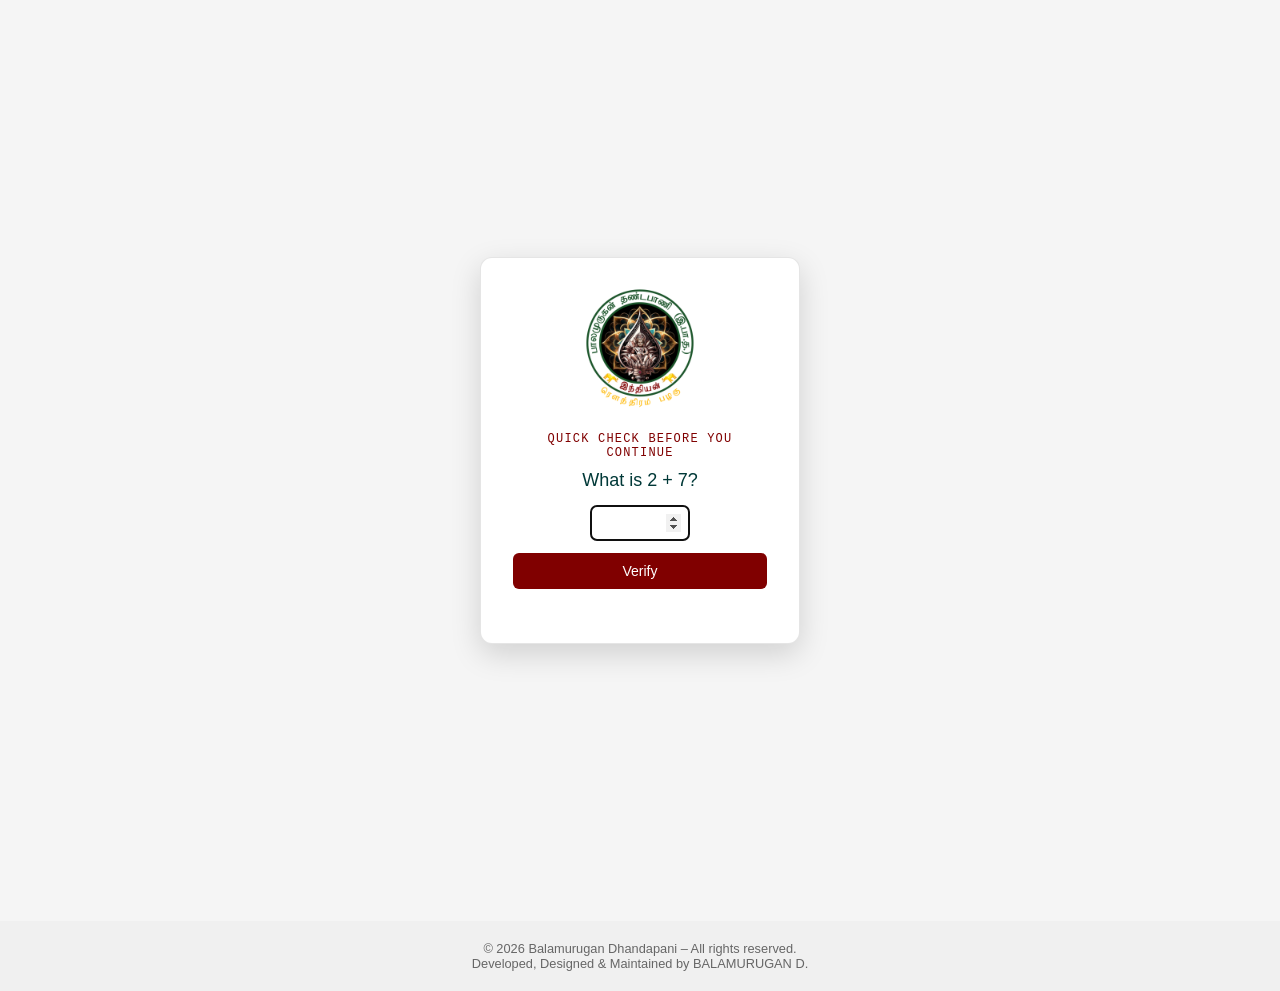
<file: index.html>
<!DOCTYPE html>
<html lang="en">
<head>
<meta charset="UTF-8">
<meta name="viewport" content="width=device-width, initial-scale=1.0">
<title>Home | Balamurugan Dhandapani</title>
<link rel="icon" type="image/png" sizes="16x16" href="img/logo.png">
<link rel="preconnect" href="https://fonts.googleapis.com">
<link href="https://fonts.googleapis.com/css2?family=Poppins:wght@300;400;500;600;700&family=IBM+Plex+Mono:wght@400;500;600&display=swap" rel="stylesheet">
<link rel="stylesheet" href="style.css">
<meta http-equiv="Content-Security-Policy" content="default-src 'self'; script-src 'self' 'unsafe-inline'; style-src 'self' 'unsafe-inline' https://fonts.googleapis.com; font-src https://fonts.gstatic.com; img-src 'self' data:; connect-src 'self';">
</head>
<body>

<!-- Background -->
<canvas id="cyber-bg"></canvas>

<!-- Header Section -->
<div id="include-header"></div>

<!-- Nav -->
<div id="include-nav"></div>

<!-- Home content -->
<div id="include-body"></div>

<!-- Footer -->
<div id="include-footer"></div>

<script>

  async function loadInclude(id, url) {
    const res = await fetch(url, { cache: 'no-store' });
    if (!res.ok) throw new Error(`Failed to load ${url}: ${res.status}`);
    document.getElementById(id).outerHTML = await res.text();
  }

  async function loadScript(src) {
    return new Promise((resolve, reject) => {
      const s = document.createElement('script');
      s.src = src;
      s.onload = resolve;
      s.onerror = () => reject(new Error(`Failed to load ${src}`));
      document.body.appendChild(s);
    });
  }

  (async () => {
    await Promise.all([
      loadInclude('include-header', 'header.html'),
      loadInclude('include-nav', 'nav.html'),
      loadInclude('include-body', 'home-body.html'),
      loadInclude('include-footer', 'footer.html'),
    ]);
    await loadScript('common.js');
  })().catch(err => {
    console.error(err);
    document.body.insertAdjacentHTML('afterbegin',
      `<p style="color:#f66;padding:1rem;font-family:monospace">
        Could not load page sections: ${err.message}.<br>
        This page must be served over http(s):// (run start_server.bat or start_server.sh
        in this folder, then open http://localhost:8000) — it will not work if opened
        directly as a file:// path.
      </p>`);
  });
</script>
</body>
</html>
</file>
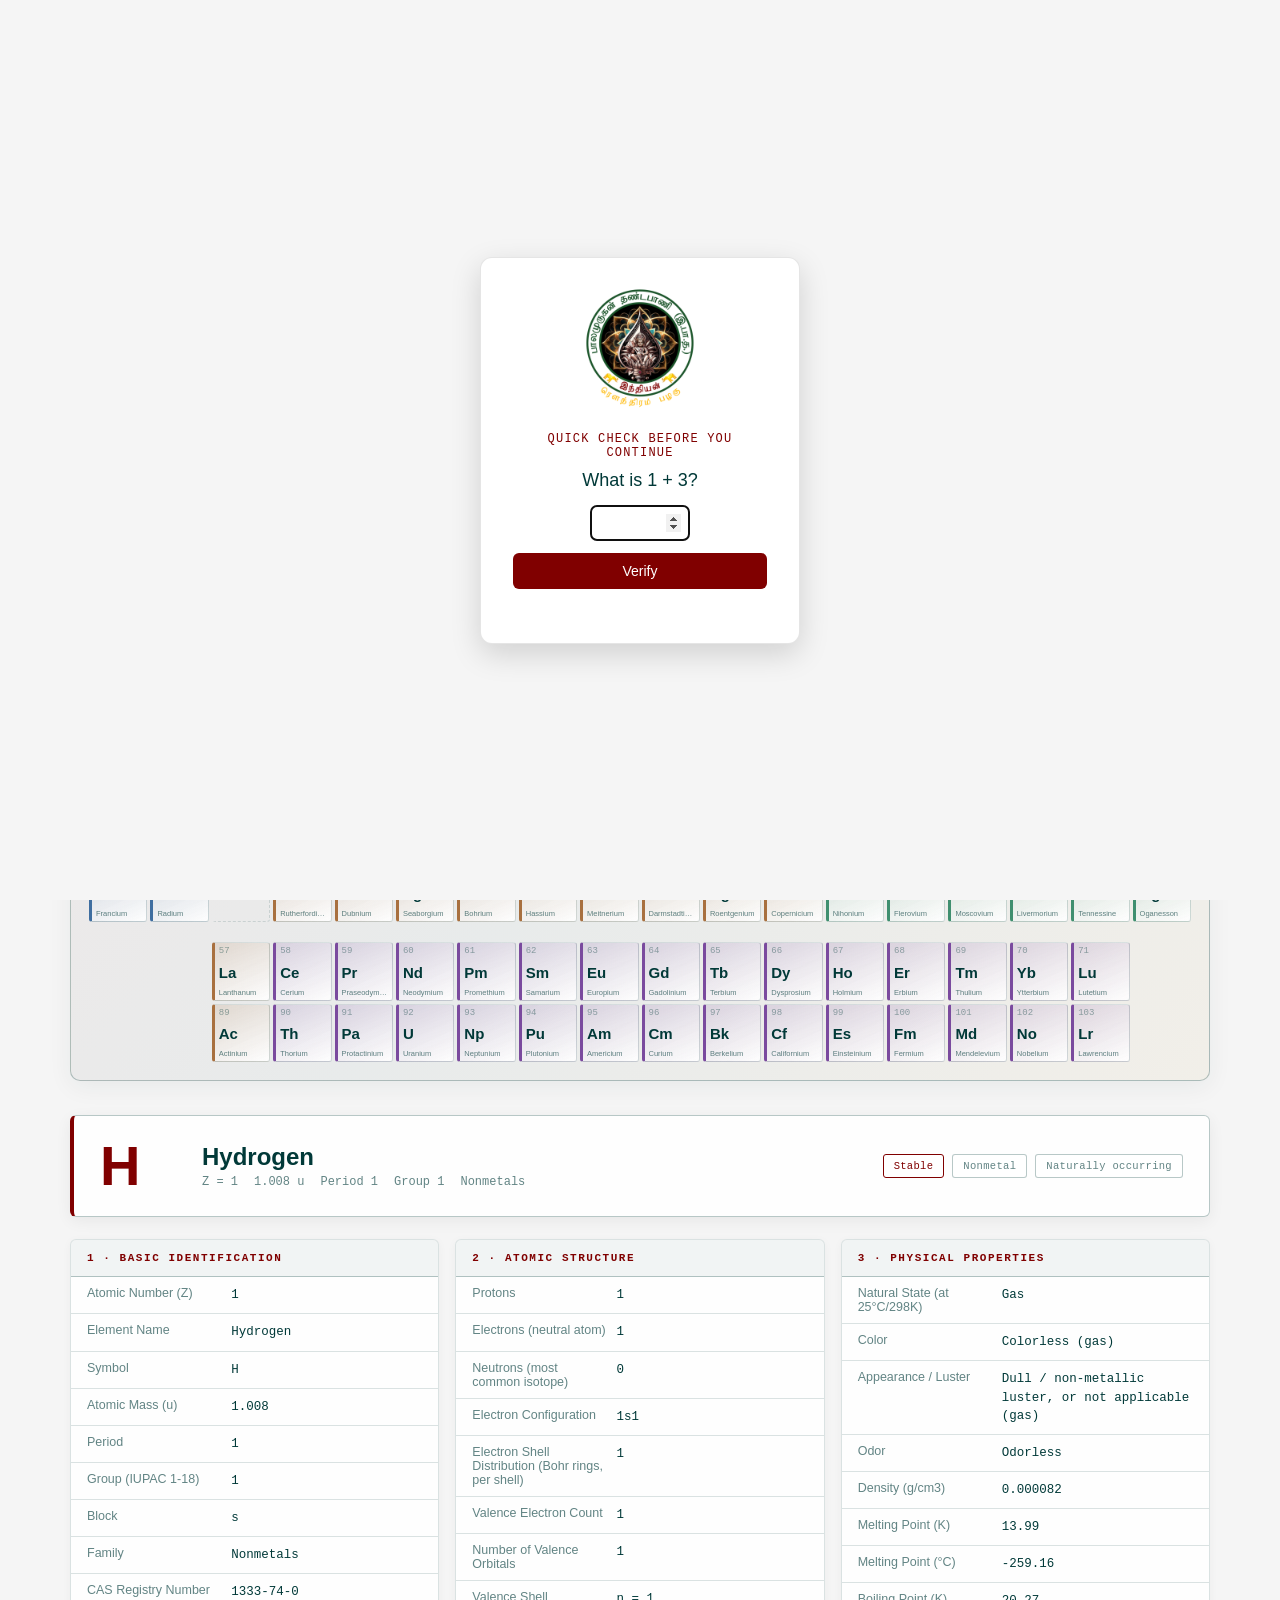
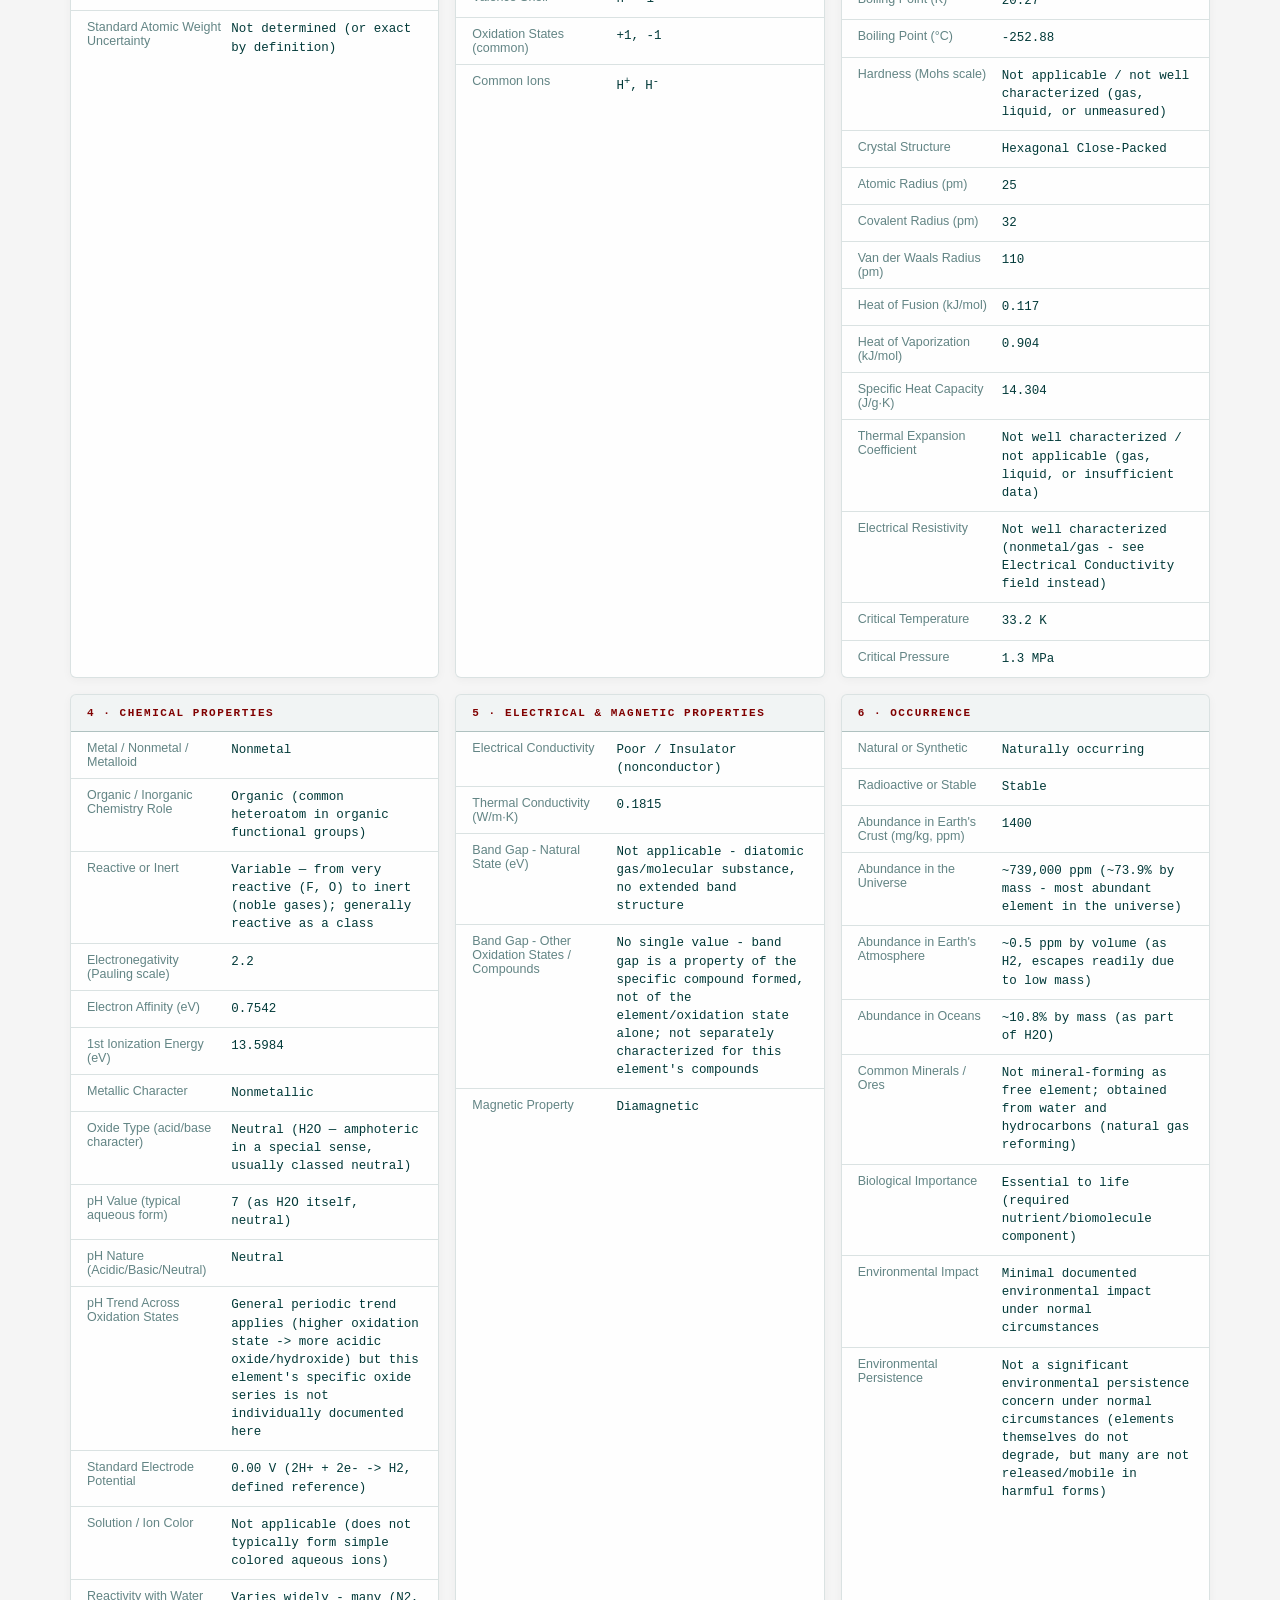
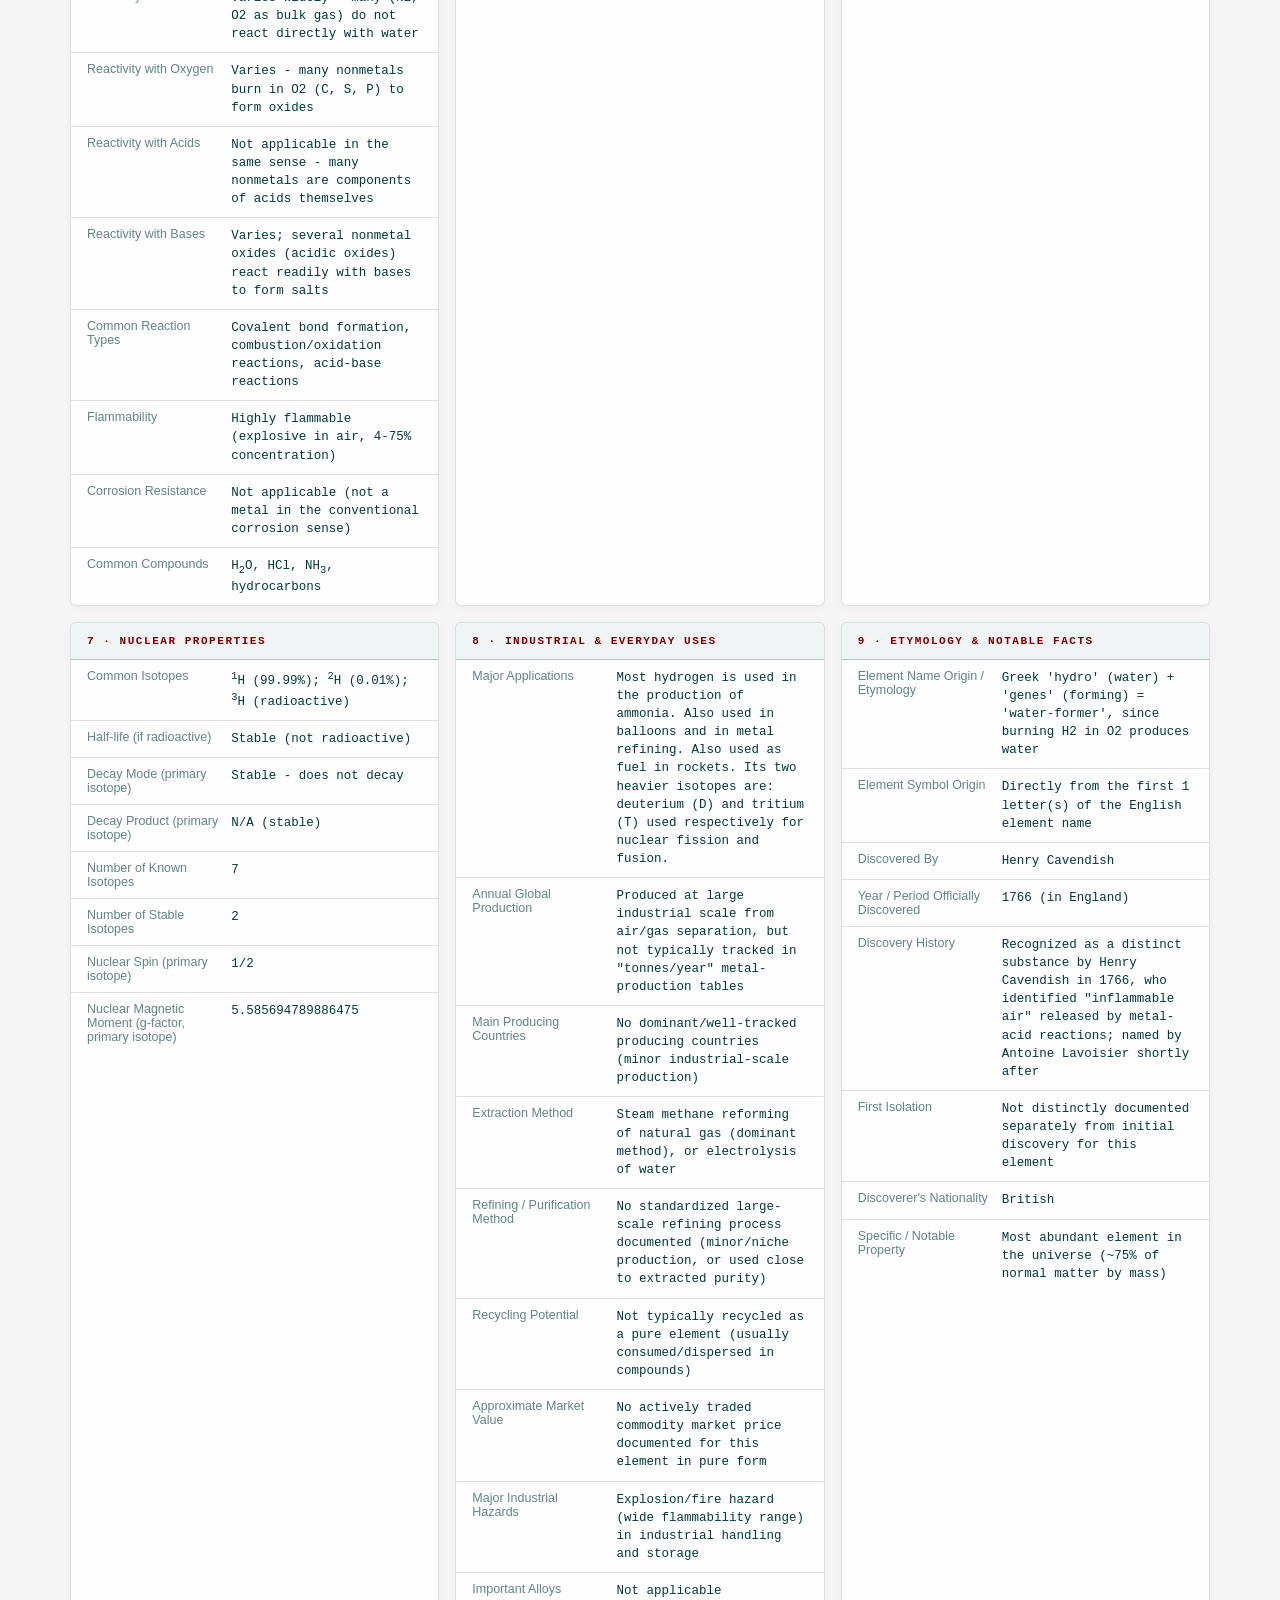
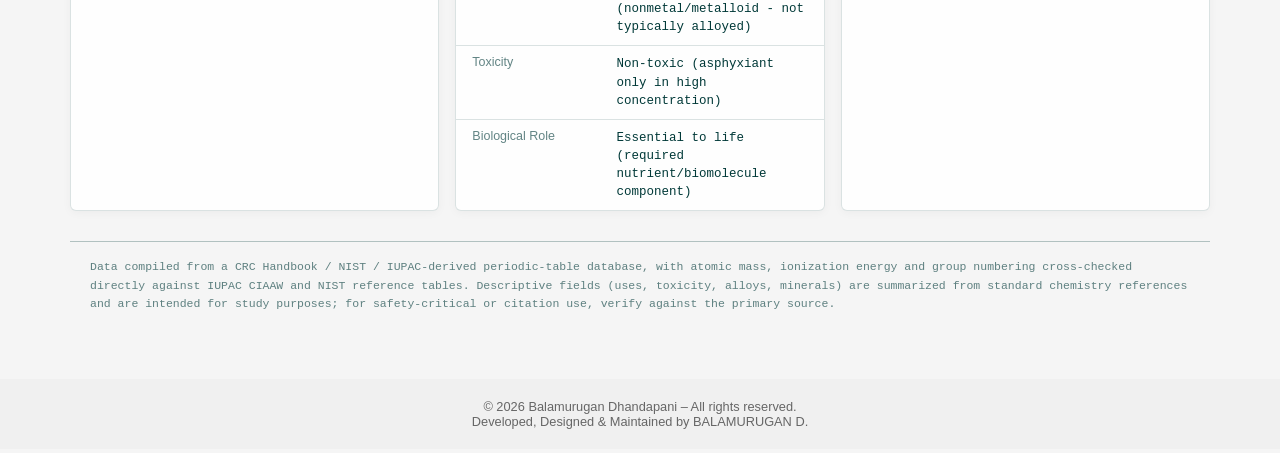
<file: Ptable.html>
<!DOCTYPE html>
<html lang="en">
<head>
<meta charset="UTF-8">
<meta name="viewport" content="width=device-width, initial-scale=1.0">
<title>Periodic Table | Balamurugan Dhandapani</title>
<link rel="icon" type="image/png" sizes="16x16" href="img/logo.png">
<link rel="preconnect" href="https://fonts.googleapis.com">
<link href="https://fonts.googleapis.com/css2?family=Poppins:wght@300;400;500;600;700&family=IBM+Plex+Mono:wght@400;500;600&display=swap" rel="stylesheet">
<link rel="stylesheet" href="style.css">
<meta http-equiv="Content-Security-Policy" content="default-src 'self'; script-src 'self' 'unsafe-inline'; style-src 'self' 'unsafe-inline' https://fonts.googleapis.com; font-src https://fonts.gstatic.com; img-src 'self' data:; connect-src 'self';">
</head>
<body>

<!-- Background -->
<canvas id="cyber-bg"></canvas>

<!-- Header Section  -->
<div id="include-header"></div>

<!-- Nav  -->
<div id="include-nav"></div>

<!-- Periodic Table Explorer  -->
<div id="include-body"></div>

<!-- Footer  -->
<div id="include-footer"></div>

<script>

  async function loadInclude(id, url) {
    const res = await fetch(url, { cache: 'no-store' });
    if (!res.ok) throw new Error(`Failed to load ${url}: ${res.status}`);
    document.getElementById(id).outerHTML = await res.text();
  }

  async function loadScript(src) {
    return new Promise((resolve, reject) => {
      const s = document.createElement('script');
      s.src = src;
      s.onload = resolve;
      s.onerror = () => reject(new Error(`Failed to load ${src}`));
      document.body.appendChild(s);
    });
  }

  (async () => {
    await Promise.all([
      loadInclude('include-header', 'header.html'),
      loadInclude('include-nav', 'nav.html'),
      loadInclude('include-body', 'body.html'),
      loadInclude('include-footer', 'footer.html'),
    ]);
    await loadScript('common.js');
    await loadScript('data.js');
    await loadScript('script.js');
  })().catch(err => {
    console.error(err);
    document.body.insertAdjacentHTML('afterbegin',
      `<p style="color:#f66;padding:1rem;font-family:monospace">
        Could not load page sections: ${err.message}.<br>
        This page must be served over http(s):// (run start_server.bat or start_server.sh
        in this folder, then open http://localhost:8000) — it will not work if opened
        directly as a file:// path.
      </p>`);
  });
</script>
</body>
</html>
</file>
<file: style.css>
/* ==============================
   SITE THEME (standard)
============================== */
/* ==============================
   Local fonts (no external CDN)
============================== */

/* Poppins */
@font-face {
  font-family: 'Poppins';
  src: url('fonts/Poppins-Light.ttf') format('truetype');
  font-weight: 300;
  font-style: normal;
  font-display: swap;
}
@font-face {
  font-family: 'Poppins';
  src: url('fonts/Poppins-Regular.ttf') format('truetype');
  font-weight: 400;
  font-style: normal;
  font-display: swap;
}
@font-face {
  font-family: 'Poppins';
  src: url('fonts/Poppins-Medium.ttf') format('truetype');
  font-weight: 500;
  font-style: normal;
  font-display: swap;
}
@font-face {
  font-family: 'Poppins';
  src: url('fonts/Poppins-SemiBold.ttf') format('truetype');
  font-weight: 600;
  font-style: normal;
  font-display: swap;
}
@font-face {
  font-family: 'Poppins';
  src: url('fonts/Poppins-Bold.ttf') format('truetype');
  font-weight: 700;
  font-style: normal;
  font-display: swap;
}

/* IBM Plex Mono */
@font-face {
  font-family: 'IBM Plex Mono';
  src: url('fonts/IBMPlexMono-Regular.ttf') format('truetype');
  font-weight: 400;
  font-style: normal;
  font-display: swap;
}
@font-face {
  font-family: 'IBM Plex Mono';
  src: url('fonts/IBMPlexMono-Medium.ttf') format('truetype');
  font-weight: 500;
  font-style: normal;
  font-display: swap;
}
@font-face {
  font-family: 'IBM Plex Mono';
  src: url('fonts/IBMPlexMono-SemiBold.ttf') format('truetype');
  font-weight: 600;
  font-style: normal;
  font-display: swap;
}

/* Image protection: prevent selecting/dragging images out of the page. */
img {
  -webkit-user-select: none;
  -moz-user-select: none;
  user-select: none;
  -webkit-user-drag: none;
  user-drag: none;
  pointer-events: auto;
} 

/* Text production: prevent copy paste*/
/*body {
  -webkit-user-select: none;
  -moz-user-select: none;
  user-select: none;
}*/

:root {
  --bg-light: #f5f5f5;
  --nav-bg: rgba(255, 255, 255, 0.8);
  --accent: #800000;
  --text-dark: #013938;

  /* explorer-specific, derived from the theme above */
  --panel: rgba(255, 255, 255, 0.88);
  --panel-2: rgba(1, 57, 56, 0.05);
  --line: rgba(1, 57, 56, 0.14);
  --line-strong: rgba(1, 57, 56, 0.28);
  --text-dim: rgba(1, 57, 56, 0.62);
  --text-faint: rgba(1, 57, 56, 0.40);
  --gold: #b8860b;
  --s-block: #3f6ea0;
  --p-block: #3f8f6f;
  --d-block: #a8703f;
  --f-block: #7a4a9e;
  --radioactive: #a83a3a;
}

* { box-sizing: border-box; }

body {
  margin: 0;
  font-family: 'Poppins', sans-serif;
  background: var(--bg-light);
  color: var(--text-dark);
  overflow-x: hidden;
  position: relative;
}

/* Cyber Background Canvas */
canvas#cyber-bg {
  position: fixed;
  top: 0;
  left: 0;
  width: 100%;
  height: 100%;
  z-index: -1;
}

/* Header */
header {
  background-color: var(--nav-bg);
  color: var(--text-dark);
  padding: 10px;
  position: relative;
  z-index: 10;
  backdrop-filter: blur(8px);
  -webkit-backdrop-filter: blur(8px);
  box-shadow: 0 2px 6px rgba(0,0,0,0.1);
}
.header-content {
  display: flex;
  flex-direction: column;
  align-items: center;
  text-align: center;
}
.logo {
  width: 120px;
  height: 120px;
  border-radius: 50%;
  object-fit: cover;
  margin-bottom: 0.5rem;
  border: 0px solid var(--accent);
}
.header-text h1 {
  margin: 5px 0;
  font-size: 1rem;
  font-weight: bold;
  text-align: center;
  color: var(--text-dark);
}

/* Sub Header */
.site-tagline {
  margin: 8px 0 0;
  text-align: center;
  line-height: 1.45;
  font-family: 'IBM Plex Mono', monospace;
}
.site-tagline span {
  display: block;
  color: var(--accent);
  font-style: italic;
}
.site-tagline [lang="ta"] {
  font-size: 0.78rem;
  font-weight: 500;
}
.site-tagline .tagline-en {
  font-size: 0.68rem;
  font-weight: 400;
  margin-top: 2px;
}

/* Navigation */
nav {
  background: var(--nav-bg);
  padding: 12px;
  text-align: center;
  position: relative;
  z-index: 10;
  backdrop-filter: blur(6px);
  -webkit-backdrop-filter: blur(6px);
  box-shadow: 0 2px 6px rgba(0,0,0,0.1);
}
nav a {
  color: var(--text-dark);
  margin: 0 10px;
  text-decoration: none;
  font-weight: bold;
  font-size: 1.05rem;
  transition: color 0.3s;
  cursor: pointer;
}
nav a:hover {
  color: var(--accent);
  text-decoration: underline;
}
.menu-toggle {
  display: none;
  background: var(--nav-bg);
  color: var(--text-dark);
  padding: 12px;
  text-align: right;
  font-size: 1.1rem;
  cursor: pointer;
  position: relative;
  z-index: 10;
  backdrop-filter: blur(6px);
  -webkit-backdrop-filter: blur(6px);
}

/* Security notice */
#securityNotice {
  position: fixed;
  bottom: 24px;
  left: 50%;
  transform: translateX(-50%) translateY(20px);
  background: var(--text-dark, #013938);
  color: #fff;
  padding: 10px 20px;
  border-radius: 8px;
  font-family: 'IBM Plex Mono', monospace;
  font-size: 13px;
  opacity: 0;
  pointer-events: none;
  transition: opacity 0.25s ease, transform 0.25s ease;
  z-index: 9999;
  box-shadow: 0 6px 18px rgba(0,0,0,0.25);
}
#securityNotice.show {
  opacity: 1;
  transform: translateX(-50%) translateY(0);
}

/* Footer */
footer {
  text-align: center;
  font-size: 0.8rem;
  color: #666;
  padding: 20px;
  background: #f0f0f0;
  margin-top: 40px;
  position: relative;
  z-index: 5;
}

@media (max-width: 600px) {
  .menu-toggle { display: block; }
  nav { display: none; flex-direction: column; }
  nav.show { display: flex; }
  nav a { display: block; margin: 10px 0; padding: 10px; }
}
@media (min-width: 601px) {
  .header-content { flex-direction: row; align-items: center; justify-content: center; gap: 15px; }
}

/* ==============================
   PERIODIC TABLE EXPLORER
============================== */
.explorer-wrap { max-width: 1180px; margin: 0 auto; padding: 28px 20px 10px; position: relative; z-index: 5; }

.explorer-intro { margin-bottom: 22px; }
.eyebrow {
  font-family: 'IBM Plex Mono', monospace;
  font-size: 11px; letter-spacing: 0.16em; text-transform: uppercase;
  color: var(--accent); margin: 0 0 6px;
}
.explorer-intro h2 {
  font-size: 26px; margin: 0 0 6px; font-weight: 700; color: var(--text-dark);
}
.explorer-intro p { color: var(--text-dim); font-size: 14px; max-width: 620px; line-height: 1.55; margin: 0; text-align: justify; text-justify: inter-word; }
.explorer-intro p + p { margin-top: 10px; }

/* About / profile section — photo on top, centered */
.about-section {
  display: flex;
  flex-direction: column;
  align-items: center;
  text-align: center;
  gap: 10px;
  padding: 8px 0 30px;
  margin: 0 0 18px;
  border-bottom: 1px solid rgba(0,0,0,0.08);
}
.about-img .proimg {
  width: 128px;
  height: 128px;
  object-fit: cover;
  border-radius: 50%;
  border: 3px solid var(--accent);
  display: block;
  box-shadow: 0 6px 16px rgba(0,0,0,0.12);
}
.about-name { 
  margin: 4px 0 0;
  color: var(--text-dark);
  font-size: 17px;
  line-height: 1.4;
}
.about-role {
  margin: 0;
  font-family: 'IBM Plex Mono', monospace;
  font-size: 12px;
  letter-spacing: 0.14em;
  text-transform: uppercase;
  color: var(--accent);
  line-height: 1.4;
}
.about-text strong { color: var(--accent); }

.about-email {
  margin: 4px 0 0;
}
.about-email a {
  display: inline-flex;
  align-items: center;
  gap: 5px;
  color: var(--accent);
  text-decoration: none;
  font-family: 'IBM Plex Mono', monospace;
  font-size: 12px;
  letter-spacing: 0.14em;
  text-transform: uppercase;
  line-height: 1.4;
}
.about-email a:hover {
  text-decoration: underline;
}
.mail-icon {
  color: var(--accent);
  flex-shrink: 0;
}

/* Welcome (left) / About Me (right) two-column layout */
.home-columns {
  display: grid;
  grid-template-columns: 1fr 1fr;
  gap: 40px;
}
.home-col { margin-bottom: 0; }
@media (max-width: 760px) {
  .home-columns { grid-template-columns: 1fr; gap: 22px; }
}

.search-row { margin: 18px 0 20px; }
.search-box { position: relative; max-width: 420px; }
.search-box input {
  width: 100%;
  background: var(--panel);
  border: 1px solid var(--line-strong);
  color: var(--text-dark);
  font-family: 'IBM Plex Mono', monospace;
  font-size: 14px;
  padding: 12px 14px 12px 38px;
  border-radius: 4px;
  outline: none;
  transition: border-color .15s;
}
.search-box input:focus { border-color: var(--accent); }
.search-box::before {
  content: "\25CE";
  position: absolute; left: 12px; top: 50%; transform: translateY(-50%);
  color: var(--accent); font-size: 14px; pointer-events: none;
}
.search-hint { font-size: 11px; color: var(--text-faint); margin-top: 6px; font-family: 'IBM Plex Mono', monospace; }
.suggestions {
  position: absolute; top: calc(100% + 4px); left: 0; right: 0;
  background: #fff;
  border: 1px solid var(--line-strong);
  border-radius: 4px;
  max-height: 280px; overflow-y: auto;
  z-index: 30;
  display: none;
  box-shadow: 0 8px 20px rgba(0,0,0,0.12);
}
.suggestions.show { display: block; }
.suggestion-item {
  padding: 9px 14px; cursor: pointer; font-size: 13px;
  display: flex; justify-content: space-between; align-items: center;
  border-bottom: 1px solid var(--line);
}
.suggestion-item:hover, .suggestion-item.active { background: rgba(128,0,0,0.06); }
.suggestion-item .sym { font-family: 'IBM Plex Mono', monospace; color: var(--accent); font-weight: 600; }
.suggestion-item .z { color: var(--text-faint); font-family: 'IBM Plex Mono', monospace; font-size: 11px; }

/* PTable block wise filter*/
.legend { display: flex; gap: 16px; flex-wrap: wrap; margin-bottom: 14px; font-size: 11px; color: var(--text-dim); font-family: 'IBM Plex Mono', monospace; }
.legend span { display: inline-flex; align-items: center; gap: 6px; cursor: pointer; padding: 2px 6px; border-radius: 4px; transition: background 0.15s; }
.legend span:hover { background: rgba(0,0,0,0.05); }
.legend span.active { background: rgba(0,0,0,0.08); font-weight: 600; }
.cell.dimmed { filter: grayscale(1); opacity: 0.35; transition: filter 0.2s, opacity 0.2s; }
.legend i { width: 10px; height: 10px; display: inline-block; border-radius: 2px; }

.ptable-frame {
  padding: 18px;
  border-radius: 10px;
  background: linear-gradient(135deg, rgba(128,0,0,0.05), rgba(1,57,56,0.05) 50%, rgba(184,134,11,0.05));
  border: 1px solid var(--line-strong);
  box-shadow: 0 6px 24px rgba(1,57,56,0.06);
  margin-bottom: 34px;
}
.ptable {
  display: grid;
  grid-template-columns: repeat(18, minmax(0,1fr));
  gap: 3px;
  margin-bottom: 0;
}
.cell {
  aspect-ratio: 1/1;
  background: linear-gradient(155deg, rgba(255,255,255,0.95), rgba(1,57,56,0.05));
  border: 1px solid var(--line);
  border-left: 3px solid transparent;
  padding: 3px 4px;
  cursor: pointer;
  display: flex; flex-direction: column; justify-content: space-between;
  transition: transform .15s, border-color .15s, box-shadow .15s, background .15s;
  position: relative;
  min-width: 0;
  border-radius: 3px;
}
.cell:hover { transform: translateY(-3px) scale(1.03); border-color: var(--accent); z-index: 2; box-shadow: 0 8px 16px rgba(128,0,0,0.18); }
.cell.selected { border-color: var(--gold); border-width: 2px; background: linear-gradient(155deg, #fff, rgba(184,134,11,0.14)); box-shadow: 0 6px 18px rgba(184,134,11,0.25); }
.cell .z { font-family: 'IBM Plex Mono', monospace; font-size: 9px; color: var(--text-faint); }
.cell .sym { font-family: 'Poppins', sans-serif; font-weight: 700; font-size: clamp(11px,1.6vw,15px); line-height: 1; color: var(--text-dark); }
.cell .name { font-size: 7.5px; color: var(--text-dim); white-space: nowrap; overflow: hidden; text-overflow: ellipsis; }
.cell.block-s { border-left-color: var(--s-block); background: linear-gradient(155deg, rgba(63,110,160,0.16), rgba(255,255,255,0.9)); }
.cell.block-p { border-left-color: var(--p-block); background: linear-gradient(155deg, rgba(63,143,111,0.16), rgba(255,255,255,0.9)); }
.cell.block-d { border-left-color: var(--d-block); background: linear-gradient(155deg, rgba(168,112,63,0.16), rgba(255,255,255,0.9)); }
.cell.block-f { border-left-color: var(--f-block); background: linear-gradient(155deg, rgba(122,74,158,0.16), rgba(255,255,255,0.9)); }
.cell.placeholder { cursor: default; background: transparent; border-style: dashed; justify-content: center; align-items: center; }
.cell.placeholder:hover { transform: none; border-color: var(--line); box-shadow: none; }
.cell.placeholder span { font-family: 'IBM Plex Mono', monospace; font-size: 9px; color: var(--text-faint); }
.cell.spacer { background: transparent; border: none; cursor: default; }
.cell.spacer:hover { transform: none; box-shadow: none; }

#detail { display: none; }
#detail.show { display: block; }

.detail-header {
  display: flex; gap: 22px; align-items: center;
  background: var(--panel);
  border: 1px solid var(--line-strong);
  border-left: 4px solid var(--accent);
  border-radius: 6px;
  padding: 22px 26px;
  margin-bottom: 22px;
  flex-wrap: wrap;
  box-shadow: 0 4px 16px rgba(0,0,0,0.06);
}
.big-sym { font-family: 'Poppins', sans-serif; font-weight: 700; font-size: 56px; line-height: 1; color: var(--accent); min-width: 80px; }
.head-meta { flex: 1; min-width: 200px; }
.head-meta h2 { font-size: 24px; margin: 0 0 4px; font-weight: 600; color: var(--text-dark); }
.head-meta .sub { font-family: 'IBM Plex Mono', monospace; font-size: 12px; color: var(--text-dim); display: flex; gap: 16px; flex-wrap: wrap; }
.head-badges { display: flex; gap: 8px; flex-wrap: wrap; }
.badge {
  font-family: 'IBM Plex Mono', monospace;
  font-size: 10.5px; letter-spacing: .03em;
  padding: 5px 10px; border-radius: 3px;
  border: 1px solid var(--line-strong);
  color: var(--text-dim); white-space: nowrap;
  background: #fff;
}
.badge.radioactive { border-color: var(--radioactive); color: var(--radioactive); }
.badge.stable { border-color: var(--accent); color: var(--accent); }

.sections { display: grid; grid-template-columns: repeat(auto-fit, minmax(340px,1fr)); gap: 16px; margin-bottom: 10px; }
.section { background: var(--panel); border: 1px solid var(--line); border-radius: 6px; overflow: hidden; box-shadow: 0 2px 10px rgba(0,0,0,0.04); min-width: 0; }
.section h3 {
  font-family: 'IBM Plex Mono', monospace;
  font-size: 11px; letter-spacing: .14em; text-transform: uppercase;
  color: var(--accent);
  margin: 0; padding: 12px 16px;
  border-bottom: 1px solid var(--line-strong);
  background: var(--panel-2);
}
.field-row { display: grid; grid-template-columns: minmax(0,40%) minmax(0,60%); padding: 9px 16px; border-bottom: 1px solid var(--line); font-size: 12.5px; gap: 10px; }
.field-row:last-child { border-bottom: none; }
.field-row .k { color: var(--text-dim); min-width: 0; overflow-wrap: break-word; }
.field-row .v { font-family: 'IBM Plex Mono', monospace; color: var(--text-dark); line-height: 1.45; min-width: 0; overflow-wrap: break-word; word-break: break-word; hyphens: auto; white-space: normal; }

.empty-state {
  text-align: center; padding: 70px 20px; color: var(--text-faint);
  border: 1px dashed var(--line-strong); border-radius: 6px;
  font-family: 'IBM Plex Mono', monospace; font-size: 13px;
  background: var(--panel);
}
.empty-state .big { font-size: 34px; color: var(--text-dim); margin-bottom: 10px; font-family: 'Poppins', sans-serif; }

.sources-note {
  max-width: 1180px; margin: 30px auto 0; padding: 16px 20px;
  font-size: 11.5px; color: var(--text-dim); line-height: 1.6;
  border-top: 1px solid var(--line-strong);
  font-family: 'IBM Plex Mono', monospace;
}

@media (max-width: 720px) {
  .ptable { grid-template-columns: repeat(18, minmax(16px,1fr)); }
  .cell .name { display: none; }
  .big-sym { font-size: 40px; }
}


/* reCAPTCHA */
#humanGate {
  position: fixed;
  inset: 0;
  background: var(--bg-light, #f5f5f5);
  z-index: 100000;
  display: flex;
  align-items: center;
  justify-content: center;
}
.human-gate-box {
  background: #fff;
  border: 1px solid rgba(0,0,0,0.1);
  border-radius: 12px;
  padding: 28px 32px;
  text-align: center;
  box-shadow: 0 10px 30px rgba(0,0,0,0.15);
  max-width: 320px;
}
.human-gate-title {
  font-family: 'IBM Plex Mono', monospace;
  font-size: 12px;
  letter-spacing: 0.1em;
  text-transform: uppercase;
  color: var(--accent);
  margin: 0 0 10px;
}
.human-gate-question {
  font-size: 18px;
  color: var(--text-dark);
  margin: 0 0 14px;
}
.human-gate-input {
  width: 100px;
  padding: 8px;
  font-size: 16px;
  text-align: center;
  border: 1px solid rgba(0,0,0,0.2);
  border-radius: 6px;
  margin-bottom: 12px;
}
.human-gate-btn {
  display: block;
  width: 100%;
  padding: 10px;
  background: var(--accent);
  color: #fff;
  border: none;
  border-radius: 6px;
  font-size: 14px;
  cursor: pointer;
}
.human-gate-btn:hover { opacity: 0.9; }
.human-gate-error {
  color: #c0392b;
  font-size: 13px;
  margin: 10px 0 0;
  min-height: 16px;
}

.human-gate-logo {
  width: 128px;
  height: 128px;
  border-radius: 50%;
  object-fit: cover;
  /*border: 2px solid var(--text-dark); */
  margin-bottom: 14px;
}
</file>
